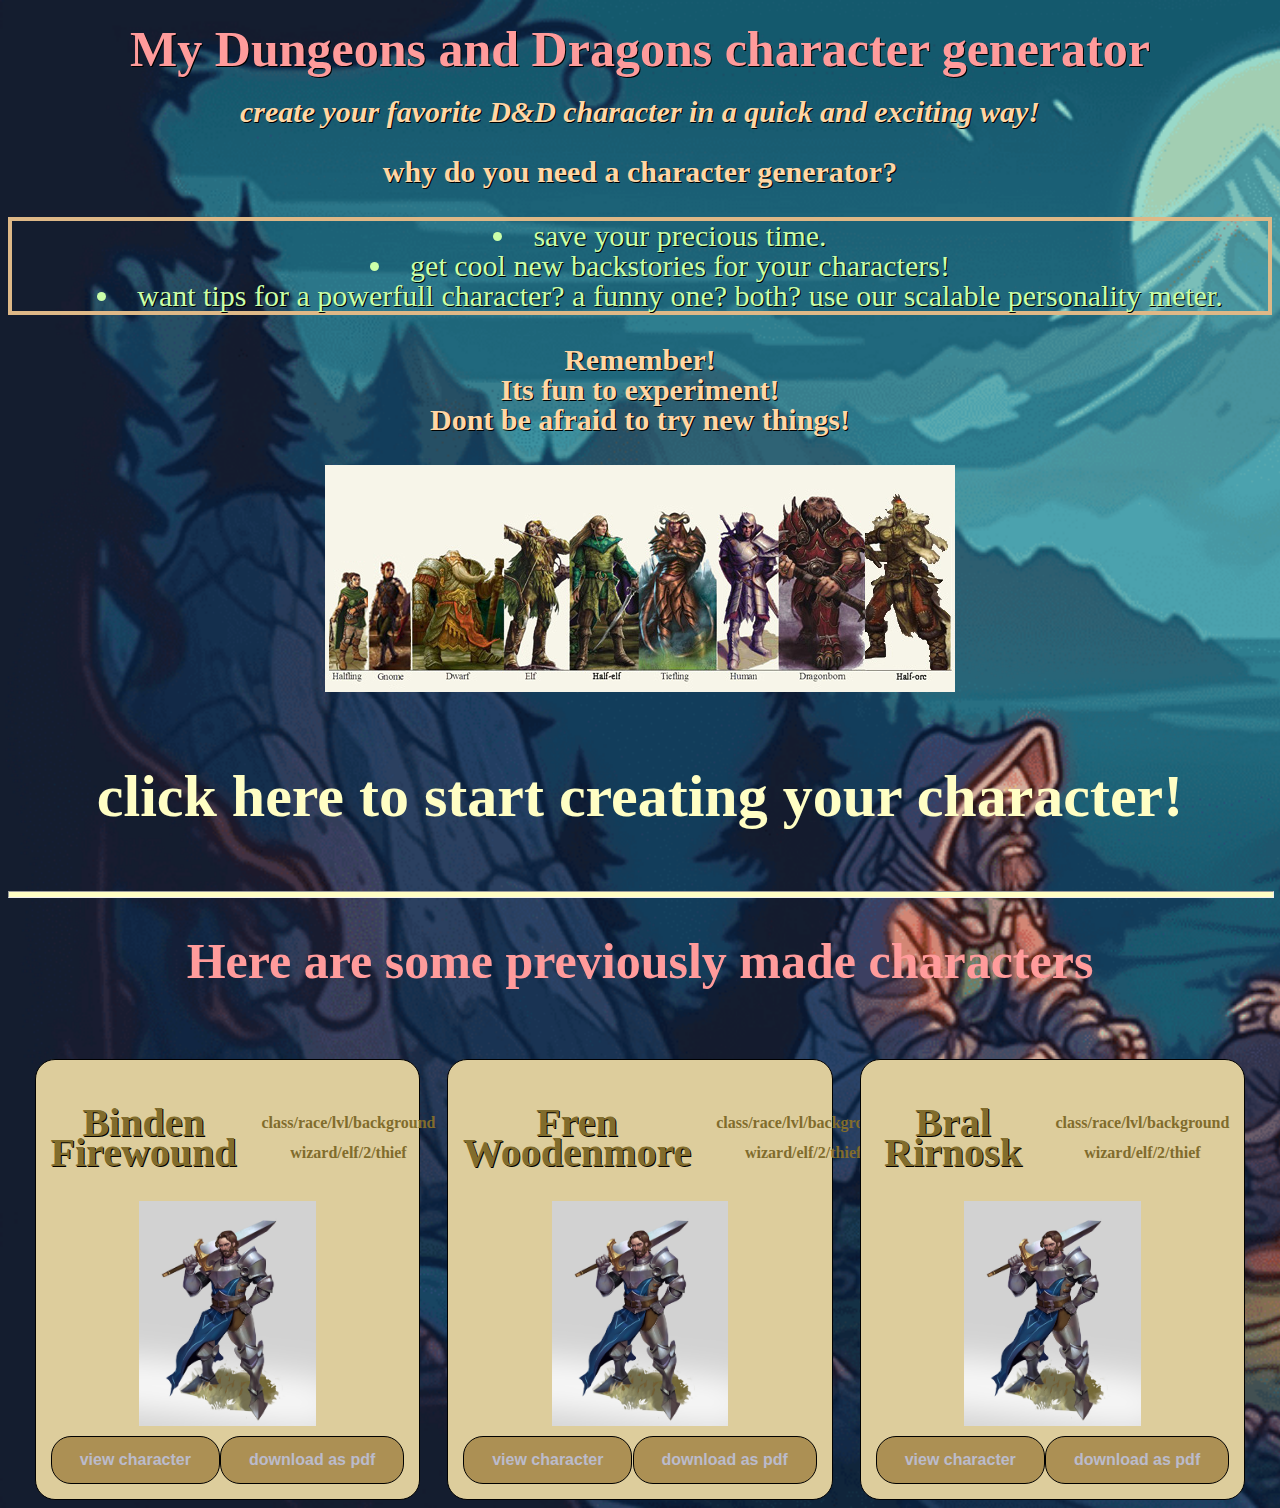
<file: index.html>
<!DOCTYPE html>
<html>
    <head>
        <link rel="stylesheet" href="styles.css">
        <title>
            MY D&D character
        </title>
    
    </head>
       
        <div>
            <h1 id="page-title">
                My<strong> Dungeons and Dragons </strong> character generator
            </h1>
             <h3><em>create your favorite D&D character in a quick and exciting way!</em>
             </h3>
        </div>
        <div>
             <h3>
                why do you need a character generator?
             </h3>
             <ol>
                <li>
                    save your precious time.
                </li>
                <li>
                    get cool new backstories for your characters!
                </li>
                <li>
                    want tips for a powerfull character? a funny one? both? use our scalable personality meter.
                </li>
             </ol>
             <h3 class="summery">
                Remember! <br> Its fun to experiment! <br> Dont be afraid to try new things!
             </h3>
        </div>
        <div>
             <img src="images/races.jpg" alt="a picture of playable races">
        </div>
        <span>
        <a href="generator.html"><p class="nicetext" id="linktostart">click here to start creating your character!</p></a>
        </span>  
        <hr class="middleline">
        <span><h1>Here are some previously made characters</h1></span>
        <br><br>
<!-- this is the character preview section -->
    <div class="char-preview-section">
        <!-- this is a single character -->
        <div class="char-preview">
            <div class="topics">
                <div class="char-name" id="title1">
                    <h2> Binden Firewound</h2>
                </div>
                <div class="char-attr">
                    <span class="attr-headline">class/race/lvl/background</span>
                    <span class="attr-values">wizard/elf/2/thief</span>
                </div>
            </div>
            <div  class="image">
                <img src="images/image1.jpg" alt="knight" width="50%">
            </div>
            <div class="footer">
                <a href="character_sheet.html">
                    <button class="char-preview-button">view character</button>
                </a>
                <button class="char-preview-button">download as pdf</button>
            </div> 
        </div>
     <!-- this is a single character -->
        <div class="char-preview">
            <div class="topics">
                <div class="char-name" id="title2">
                    <h2>Fren Woodenmore</h2>
                </div>
                <div class="char-attr">
                    <span class="attr-headline">class/race/lvl/background</span>
                    <span class="attr-values">wizard/elf/2/thief</span>
                </div>
            </div>
            <div  class="image">
                <img src="images/image1.jpg" alt="knight" width="50%">
            </div>
            <div class="footer">
                <a href="character_sheet.html">
                    <button class="char-preview-button">view character</button>
                </a>

              
                <button class="char-preview-button">download as pdf</button>
            </div>
        </div>
     <!-- this is a single character -->
        <div class="char-preview">
            <div class="topics">
                <div class="char-name" id="title3">
                    <h2>Bral Rirnosk</h2>
                </div>
                <div class="char-attr">
                    <span class="attr-headline">class/race/lvl/background</span>
                    <span class="attr-values">wizard/elf/2/thief</span>
                </div>
            </div>
            <div  class="image">
                <img src="images/image1.jpg" alt="knight" width="50%">
            </div>
            <div class="footer">
                <a href="character_sheet.html">
                    <button class="char-preview-button">view character</button>
                </a>
                <a href="">
                <button class="char-preview-button">download as pdf</button>
                </a>
            </div>
        </div>
    </div>


    <script src="generator_js.js"> </script>
    </body>

</html>
</file>
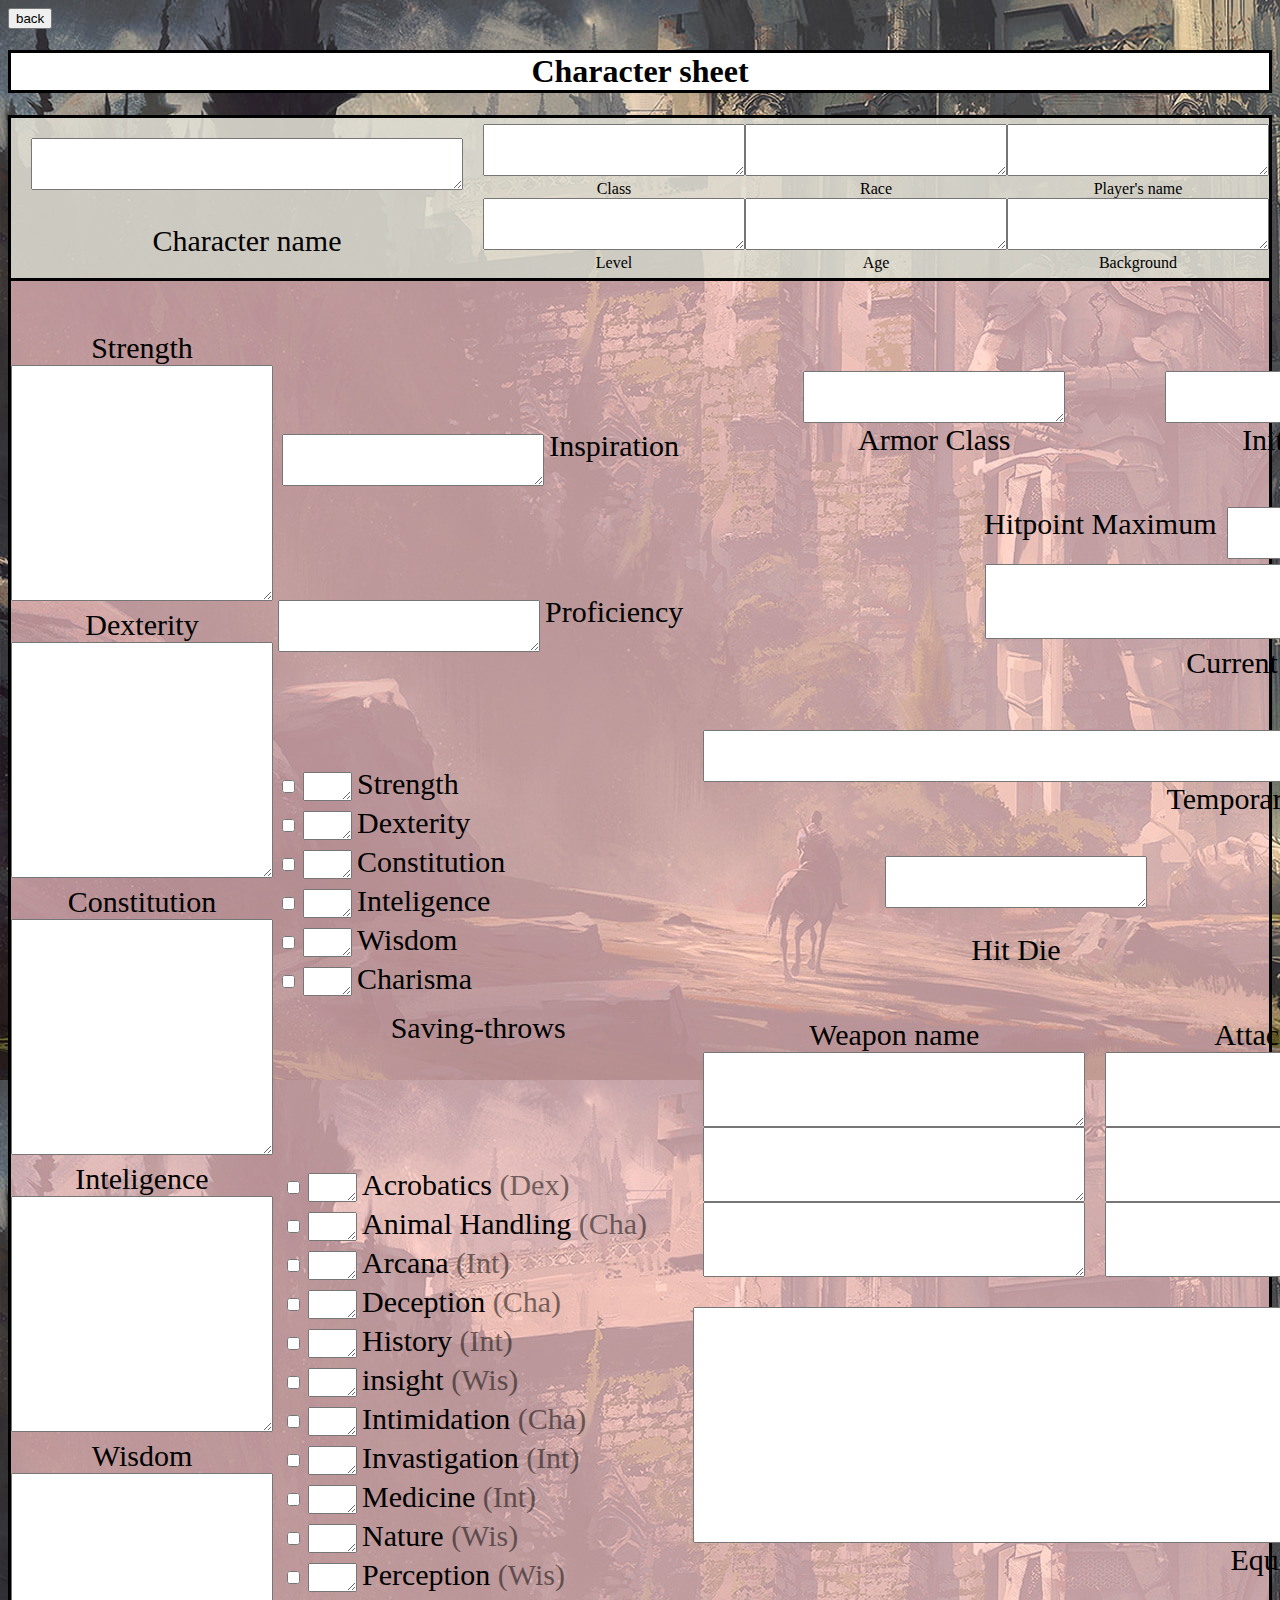
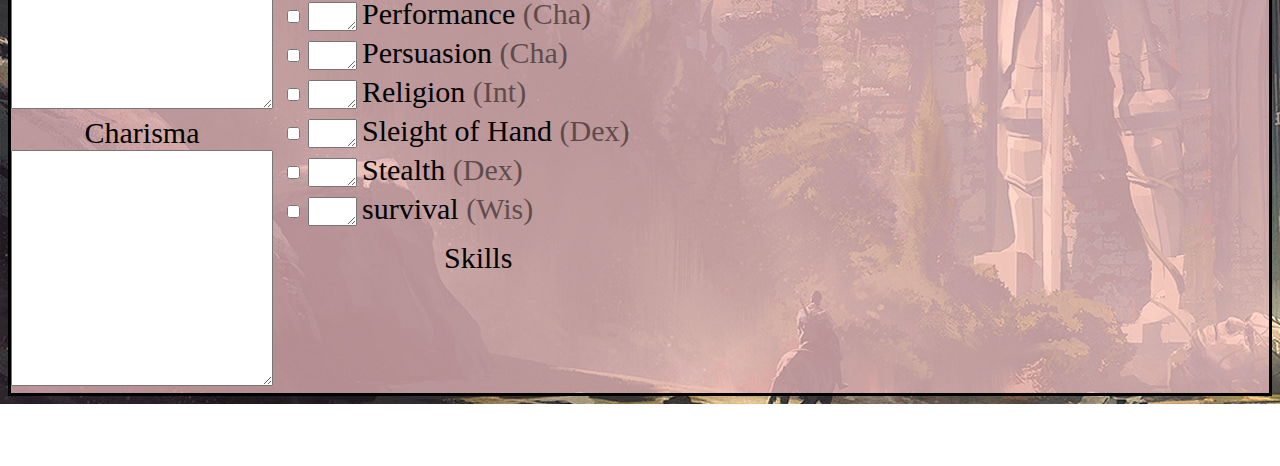
<file: character_sheet.html>
<!DOCTYPE html>
<html>
    <head>
        <link rel="stylesheet" href="styles_sheet.css">
        <title>
            character sheet
        </title>
    </head>
    <body>
        <a href="index.html">
            <button>back</button>
        </a>
        <div>
            <h1>
                Character sheet
            </h1>
        </div>
        <!-- entire sheet -->
        <div class="character-sheet">        
        <!-- this is the header -->
            <div class="header">
            <!-- this is the left section of the header -->
                <div class="char-name">
                    <textarea id="char-name"></textarea><br>
                    <label for="char-name">Character name</label>
                </div>
            <!-- this is the right section of the header -->
                <div class="char-details">
                    <div class="char-details-top">
                        <div class="char-class">
                            <textarea id="char-class"></textarea><br>
                            <label for="char-class">Class</label>
                            
                        </div>
                        <div class="char-race">
                            <textarea id="char-race"></textarea><br>
                            <label for="char-race">Race</label>
                            
                        </div>
                        <div class="player-name">
                            <textarea id="player-name"></textarea><br>
                            <label for="player-name">Player's name</label>
                            
                        </div>
                    </div>
                    <div class="char-details-bottom">
                        <div class="char-lvl">
                            <textarea id="char-lvl"></textarea><br>
                            <label for="char-lvl">Level</label>
                           
                        </div>
                        <div class="char-age">
                            <textarea id="char-age"></textarea><br>
                            <label for="char-age">Age</label>
                           
                        </div>
                        <div class="background">
                            <textarea id="background"></textarea><br>
                            <label for="Background">Background</label>
                    
                        </div>
                    </div>
                </div>
            </div>
            <!-- this is the main area of the character sheet -->
            <div class="main-sheet">
                <!-- this is the left attribute area -->
                <div class="left-attr">
                    <div class="attr">
                        <label for="str">Strength</label><br>
                        <textarea rows="10" id="Strength"></textarea>
                    </div>
                    <div class="attr">
                        <label for="dex">Dexterity</label><br>
                        <textarea rows="10" id="Dexterity"></textarea>
                    </div>
                    <div class="attr">
                        <label for="con">Constitution</label><br>
                        <textarea rows="10" id="Constitution"></textarea>
                    </div>
                    <div class="attr">
                        <label for="int">Inteligence</label><br>
                        <textarea rows="10" id="Inteligence"></textarea>
                    </div>
                    <div class="attr">
                        <label for="wis">Wisdom</label><br>
                        <textarea rows="10" id="Wisdom"></textarea>
                    </div>
                    <div class="attr">
                        <label for="cha">Charisma</label><br>
                        <textarea rows="10" id="Charisma"></textarea>
                    </div>
                </div>
                <!-- this is the middle section -->
                <div class="middle-skills">
                    <!-- this is inspiration -->
                    <div class="inspiration">
                        <div>
                        <textarea id="inspiration"></textarea>
                        </div>
                        <div>
                        <label for="inspiration">Inspiration</label>
                        </div>
                    </div>
                    <!-- this is proficiency -->
                    <div class="proficiency">
                        <div>
                            <textarea id="proficiency"></textarea>
                        </div>
                        <div>
                        <label for="proficiency">Proficiency</label>
                        </div>
                    </div>
                    <!-- this is saving throws -->
                    <div class="saving-throws">
                        <div class="save">
                            <input type="checkbox">
                            <textarea id="str-save"></textarea>
                            <label for="str-save">Strength</label>
                        </div>
                        <div class="save">
                            <input type="checkbox">
                            <textarea id="dex-save"></textarea>
                            <label for="skill">Dexterity</label>
                        </div>
                        <div class="save">
                            <input type="checkbox">
                            <textarea id="con-save"></textarea>
                            <label for="skill">Constitution</label>
                        </div>
                        <div class="save">
                            <input type="checkbox">
                            <textarea id="int-save"></textarea>
                            <label for="skill">Inteligence</label>
                        </div>
                        <div class="save">
                            <input type="checkbox">
                            <textarea id="wis-save"></textarea>
                            <label for="skill">Wisdom</label>
                        </div>
                        <div class="save">
                            <input type="checkbox">
                            <textarea id="cha-save"></textarea>
                            <label for="skill">Charisma</label>
                        </div>
                        <div class="areatitle">
                            <span>Saving-throws</span>
                        </div>
                    </div>
                    <!-- this is the skills area -->
                    <div class="skills-detail">
                        <div class="skill">
                            <input type="checkbox">
                            <textarea class="dex-skill"></textarea>
                            <label for="skill">Acrobatics <span class="saves-aftertext">(Dex)</span></label>
                        </div>
                        <div class="skill">
                            <input type="checkbox">
                            <textarea class="cha-skill"></textarea>
                            <label for="skill">Animal Handling <span class="saves-aftertext">(Cha)</span></label>
                        </div>
                        <div class="skill">
                            <input type="checkbox">
                            <textarea class="int-skill"></textarea>
                            <label for="skill">Arcana <span class="saves-aftertext">(Int)</span></label>
                        </div>
                        <div class="skill">
                            <input type="checkbox">
                            <textarea class="cha-skill"></textarea>
                            <label for="skill">Deception <span class="saves-aftertext">(Cha)</span></label>
                        </div>
                        <div class="skill">
                            <input type="checkbox">
                            <textarea class="int-skill"></textarea>
                            <label for="skill">History <span class="saves-aftertext">(Int)</span></label>
                        </div>
                        <div class="skill">
                            <input type="checkbox">
                            <textarea class="wis-skill"></textarea>
                            <label for="skill">insight <span class="saves-aftertext">(Wis)</span></label>
                        </div>
                        <div class="skill">
                            <input type="checkbox">
                            <textarea class="cha-skill"></textarea>
                            <label for="skill">Intimidation <span class="saves-aftertext">(Cha)</span></label>
                        </div>
                        <div class="skill">
                            <input type="checkbox">
                            <textarea class="int-skill"></textarea>
                            <label for="skill">Invastigation <span class="saves-aftertext">(Int)</span></label>
                        </div>
                        <div class="skill">
                            <input type="checkbox">
                            <textarea class="int-skill"></textarea>
                            <label for="skill">Medicine <span class="saves-aftertext">(Int)</span></label>
                        </div>
                        <div class="skill">
                            <input type="checkbox">
                            <textarea class="wis-skill"></textarea>
                            <label for="skill">Nature <span class="saves-aftertext">(Wis)</span></label>
                        </div>
                        <div class="skill">
                            <input type="checkbox">
                            <textarea class="wis-skill"></textarea>
                            <label for="skill">Perception <span class="saves-aftertext">(Wis)</span></label>
                        </div>
                        <div class="skill">
                            <input type="checkbox">
                            <textarea class="cha-skill"></textarea>
                            <label for="skill">Performance <span class="saves-aftertext">(Cha)</span></label>
                        </div>
                        <div class="skill">
                            <input type="checkbox">
                            <textarea class="cha-skill"></textarea>
                            <label for="skill">Persuasion <span class="saves-aftertext">(Cha)</span></label>
                        </div>
                        <div class="skill">
                            <input type="checkbox">
                            <textarea class="int-skill"></textarea>
                            <label for="skill">Religion <span class="saves-aftertext">(Int)</span></label>
                        </div>
                        <div class="skill">
                            <input type="checkbox">
                            <textarea class="dex-skill"></textarea>
                            <label for="skill">Sleight of Hand <span class="saves-aftertext">(Dex)</span></label>
                        </div>
                        <div class="skill">
                            <input type="checkbox">
                            <textarea class="dex-skill"></textarea>
                            <label for="skill">Stealth <span class="saves-aftertext">(Dex)</span></label>
                        </div>
                        <div class="skill">
                            <input type="checkbox">
                            <textarea class="wis-skill"></textarea>
                            <label for="skill">survival <span class="saves-aftertext">(Wis)</span></label>
                        </div>
                        <div class="areatitle">
                            <span>Skills</span>
                        </div>
                    </div>
                </div>
                <div class="right-details">
                    <div class="top-right-details-block">
                        <div class="AC-INIT-SPEED">
                            <div class="AC">
                                <textarea id="AC"></textarea>
                                <label for="AC">Armor Class</label>
                            </div>
                            <div class="init">
                                <textarea id="init"></textarea>
                                <label for="init">Initiative</label>
                            </div>
                            <div class="speed">
                                <textarea id="speed"></textarea>
                                <label for="speed">Speed</label>
                            </div>
                         </div>
                        <div class="hp-container">
                            <div class="maxhp">
                                <label for="maxhp">Hitpoint Maximum</label>
                                <textarea  name="" id="maxhp" cols="30" rows="2"></textarea>
                            </div>
                            <div class="currenthp">
                                <textarea name="" id="currenthp" cols="50" rows="3"></textarea>
                            </div>
                            <div class="currenthp-title">
                                <span>Current Hit Points</span>
                            </div>
                        </div>
                        <div class="temphp-container">
                            <textarea id="temphp"></textarea>
                            <span>Temporary Hit Points</span>
                        </div>
                        <div class="HD-DS">
                            <div class="HD">
                                <textarea id="HD"></textarea>
                                <span>Hit Die</span>
                            </div>
                            <div class="DS">
                                <div class="successes">
                                    <label for="successes">successes</label>
                                    <input type="checkbox">
                                    <input type="checkbox">
                                    <input type="checkbox">
                                </div>
                                <div class="failures">
                                    <label for="failures">failures</label>
                                    <input type="checkbox">
                                    <input type="checkbox">
                                    <input type="checkbox">
                                </div>
                            <span>Death Saves</span>
                            </div>
                        </div>
                        

                    </div>
                    <div class="atk-spells">
                        <div class="wepname">
                            <label for="wepname">Weapon name</label>
                            <textarea name="" id="1wep" cols="30" rows="3"></textarea>
                            <textarea name="" id="2wep" cols="30" rows="3"></textarea>
                            <textarea name="" id="3wep" cols="30" rows="3"></textarea>
                        </div>
                        <div class="atkbonus">
                            <label for="atkbonus">Attack Bonus</label>
                            <textarea name="" id="1wepatk" cols="30" rows="3"></textarea>
                            <textarea name="" id="2wepatk" cols="30" rows="3"></textarea>
                            <textarea name="" id="3wepatk" cols="30" rows="3"></textarea>
                        </div>
                        <div class="dmg-type">
                            <label for="dmg/type">Damage/Type</label>
                            <textarea name="" id="1wepdmg" cols="30" rows="3"></textarea>
                            <textarea name="" id="2wepdmg" cols="30" rows="3"></textarea>
                            <textarea name="" id="3wepdmg" cols="30" rows="3"></textarea>
                        </div>
                    </div>
                    <div class="equipment">
                        <textarea name="" id="equipment" cols="30" rows="10"></textarea>
                        <label for="equipment">Equipment</label>
                    </div>
                </div>
            </div>
        </div>

        <script src="generator_js.js"> </script>
    </body>

</html>
</file>
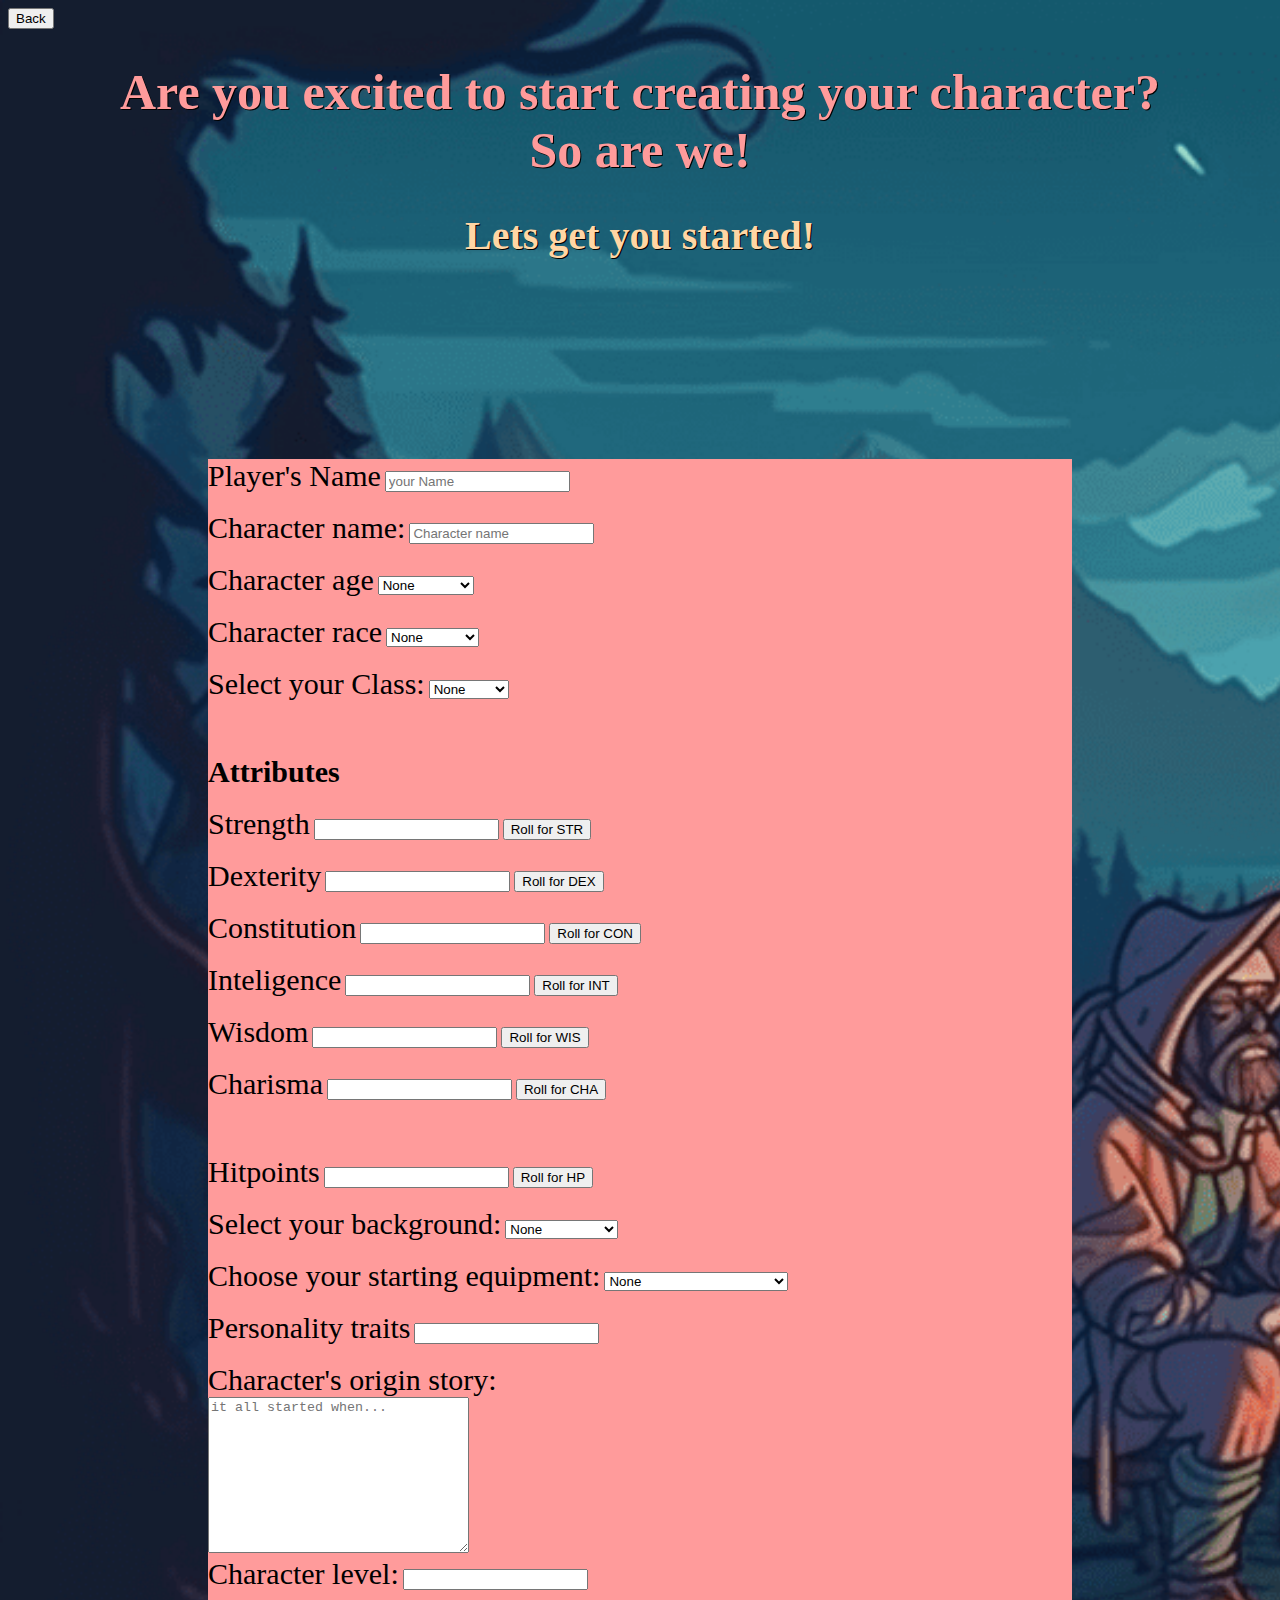
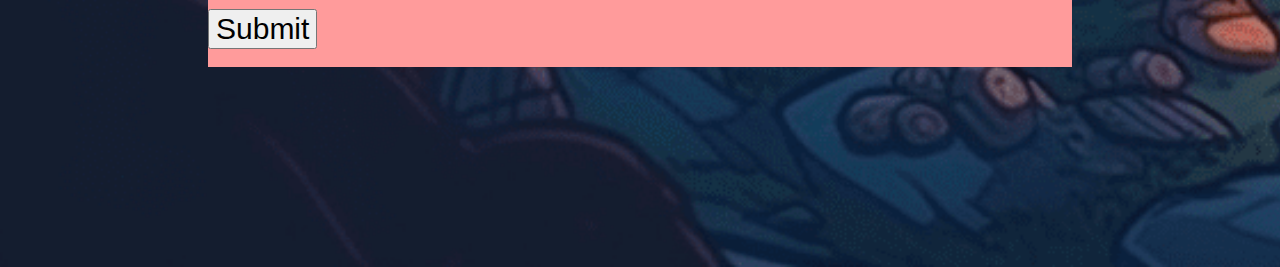
<file: generator.html>
<!DOCTYPE html>
    <html>
            <head>
                <link rel="stylesheet" href="styles.css">
                <title>
                    Character Creator
                </title>
            </head>
            <body>
                
                <a href="index.html">
               <button> Back </button>
                 </a>
                <h1 id="page-title">
                    Are you excited to start creating your character? <br> So are we!
                </h1>
                <h2>
                    Lets get you started!
                </h2>
                <!-- character creation form -->
            
                <form id="char-generator-form">
                    <label for="players-name">Player's Name</label>
                    <input type="text" id="players-name" placeholder="your Name">
                    <br><br>

                <!-- name -->
                    <label for="character_name">Character name:</label>
                    <input type="text" id="character_name" name="character_name" placeholder="Character name"  >
                    <br><br>

                <!-- age -->
                    <label for="age">Character age</label>
                    <select name="age" id="age">
                        <option value="none">None</option>
                        <option value="child">Child</option>
                        <option value="adolescent">Adolescent</option>
                        <option value="young">Young</option>
                        <option value="Grown-up">Grown-up</option>
                        <option value="middle-aged">middle-aged</option>
                        <option value="Old">Old</option>
                    </select>
                 <br><br>

                <!-- race -->
                <label for="age">Character race</label>
                <select name="race" id="race">
                    <option value="none">None</option>
                    <option value="Human">Human</option>
                    <option value="Elf">Elf</option>
                    <option value="Half-elf">Half-elf</option>
                    <option value="Gnome">Gnome</option>
                    <option value="Halfling">Halfling</option>
                    <option value="Dwarf">Dwarf</option>
                    <option value="Half-orc">Half-orc</option>
                    <option value="Dragonborn">Dragonborn</option>
                    <option value="Tiefling">Tiefling</option>
                </select>
                <br><br>
                <!-- class -->
                
                    <label for="classes">Select your Class:</label>
                    <select name="classes" id="classes">
                        <option value="none">None</option>
                        <option value="Barbarian">Barbarian</option>
                        <option value="Bard">Bard</option>
                        <option value="Cleric">Cleric</option>
                        <option value="Druid">Druid</option>
                        <option value="Fighter">Fighter</option>
                        <option value="Monk">Monk</option>
                        <option value="Paladin">Paladin</option>
                        <option value="Ranger">Ranger</option>
                        <option value="Rogue">Rogue</option>
                        <option value="Sorcerer">Sorcerer</option>
                        <option value="Warlock">Warlock</option>
                        <option value="Wizard">Wizard</option>
                    </select>
                    <br><br><br><br>
                

  <!-- Roll Attributes -->
  <label for="Attributes"><strong>Attributes</strong></label>
  <br><br>
  <!-- ROLL STR -->
  <label for="STR">Strength</label>
  <input type="number" id="STR" max="18">
  <button type="button" id="AtrButton" onclick=RollAttr('STR')>Roll for STR</button>
  <br><br>
  <!-- ROLL DEX -->
  <label for="DEX">Dexterity</label>
  <input type="number" id="DEX" max="18">
  <button type="button" id="AtrButton" onclick=RollAttr('DEX')>Roll for DEX</button>
  <br><br>
  <!-- ROLL CON -->
  <label for="CON">Constitution</label>
  <input type="number" id="CON" max="18">
  <button type="button" id="AtrButton" onclick=RollAttr('CON')>Roll for CON</button>
  <br><br>

   <!-- ROLL INT -->
   <label for="INT">Inteligence</label>
   <input type="number" id="INT" max="18">
   <button type="button" id="AtrButton" onclick=RollAttr('INT')>Roll for INT</button>
   <br><br>

    <!-- ROLL WIS -->
    <label for="WIS">Wisdom</label>
    <input type="number" id="WIS" max="18">
    <button type="button" id="AtrButton" onclick=RollAttr('WIS')>Roll for WIS</button>
    <br><br>

    <!-- ROLL CHA -->
    <label for="CHA">Charisma</label>
    <input type="number" id="CHA" max="18">
    <button type="button" id="AtrButton" onclick=RollAttr('CHA')>Roll for CHA</button>
    <br><br><br><br>
    
    <!-- Roll Hp -->
    <label for=""hitpoints">Hitpoints</label>
    <input type="text" id="hp" readonly>
    <button type="button" id="HpButton" onclick=HPDiceroll(12,1)>Roll for HP</button>
    <br><br>            

                <!-- background -->
                    <label for="background">Select your background:</label>
                    <select name="background" id="background">
                        <option value="none">None</option>
                        <option value="Acolyte">Acolyte</option>
                        <option value="Anthropologist">Anthropologist</option>
                        <option value="Archaelogist">Archaelogist</option>
                        <option value="Adopted">Adopted</option>
                        <option value="Astral Drifter">Astral Drifter</option>
                        <option value="Criminal/spy">Criminal/spy</option>
                        <option value="Entertainer">Entertainer</option>
                        <option value="Folk Hero">Folk Hero</option>
                        <option value="Gladiator">Gladiator</option>
                        <option value="Guild Merchant">Guild Merchant</option>
                        <option value="Hermit">Hermit</option>
                        <option value="Knight">Knight</option>
                        <option value="Noble">Noble</option>
                        <option value="Outlander">Outlander</option>
                        <option value="Pirate">Pirate</option>
                        <option value="Sage">Sage</option>
                        <option value="Sailor">Sailor</option>
                        <option value="Soldier">Soldier</option>
                        <option value="Urchin">Urchin</option>
                    </select>
                    <br><br>


                <!-- Equipment packs -->
                <label for="Equipment packs">Choose your starting equipment:</label>
                    <select name="EquipmentStart" id="EquipmentStart">
                        <option value="none">None</option>
                        <option value="Burglar's">Burglar's Pack (16 gp)</option>
                        <option value="Diplomat's">Diplomat's Pack (39 gp)</option>
                        <option value="Dungeoneer's">Dungeoneer's Pack (12 gp)</option>
                        <option value="Entertainer's">Entertainer's Pack (40 gp)</option>
                        <option value="Explorer's">Explorer's Pack (10 gp)</option>
                        <option value="Priest's">Priest's Pack (19 gp)</option>
                        <option value="Scholar's">Scholar's Pack (40 gp)</option>
                    </select>    
                    <br><br>

                

                <!-- personality -->
                <label for="personality">Personality traits</label>
                <input type="text">
                <br><br>

              
               <!--origin -->
               
               <label for="custom_backstory">Character's origin story:</label><br>
               <textarea name="custom_backstory" id="origin" cols="30" rows="10" placeholder="it all started when..."></textarea>
               <br>
               <!-- char lvl -->
               <label for="character_lvl">Character level:</label>
               <input type="number" min=" 1" max="20" id="lvl">
               <br><br>

                <!-- submit -->
                <input type="submit" placeholder="submit">
                <br><br>
                


                </form>    
                
                <script src="generator_js.js"> </script>
            </body>
            
    </html>
</file>
<file: styles.css>
body {
	background-image: url("images/background2.jpg");
	background-size: cover;
	/* background-color: #070A52; */
	text-shadow: black 1px 1px;
}
.middleline {
	height: 5px;
	background-color: #fffec4;
	width: 100%;
}
a {
	text-decoration: none;
}
p {
	color: #fffec4;
	font-size: 60px;
}
h1 {
	font-size: 50px;
	text-align: center;
	color: #ff9b9b;
}
h3 {
	text-align: center;
	font-size: 30px;
	color: #ffd6a5;
}
h2 {
	font-size: 40px;
	text-align: center;
	color: #ffd6a5;
}
div {
	line-height: 30px;
	text-align: center;
}
ol {
	color: #cbffa9;
	text-align: center;
	font-size: 30px;
	/* border-width: 4px;
    border-style: solid;
    border-color: crimson; */
	border: 4px solid burlywood;
}
li {
	list-style: disc inside;
}
span {
	text-align: center;
	color: #816c2c;
	text-shadow: none;
	font-weight: bold;
}
form {
	background-color: #ff9b9b;
	margin: 200px;
}
label {
	text-shadow: none;
	font-size: 30px;
}
input[type="submit"] {
	color: black;
	font-size: 30px;
}

.char-preview-section {
	display: flex;
	justify-content: space-evenly;
	flex-direction: row;
}

.char-preview {
	border: solid black 1px;
	border-radius: 20px;
	background-color: #ddcd9c;
	display: flex;
	justify-content: center;
	flex-direction: column;
	width: 28%;
	padding: 15px;
}
.char-name h2 {
	color: #816c2c;
}

.topics {
	display: flex;
	justify-content: space-evenly;
	flex-direction: row;
	gap: 25px;
}

.char-attr {
	display: flex;
	justify-content: center;
	flex-direction: column;
}

.footer {
	display: flex;
	flex-direction: row;
	justify-content: space-evenly;
}

.char-preview-button {
	color: #bbbbcb;
	/* width: 300px; */
	font-weight: bold;
	border: solid black 1px;
	border-radius: 20px;
	background-color: #ac9054;
	padding: 14px 28px;
	font-size: 16px;
	cursor: pointer;
	text-align: center;
}
</file>
<file: styles_sheet.css>
body {
    background-image: url("images/background3.jpg");
    /* background-repeat: no-repeat; */

}


h1 {
    
    background-color: white;
    text-align: center;
    /* opacity: 0.7; */
    border: black 3px solid;
}
.character-sheet {
    border: 3px solid black;
    background-color: rgba(255, 202, 204, 0.671); 

}
.character-sheet textarea {
 
    font-size: 20px;
    text-align: center;
    font-weight: bold;
}
.header {
    display: flex;
    border-bottom: 3px solid black;
    background-color: rgba(212, 226, 212, 0.671);
    justify-content: space-evenly;
    flex-direction: row;
    margin-bottom: 50px;

}
.char-name {
    display: flex;
    justify-content: center;
    flex-direction: column;
    text-align: center;
    flex:1;
    font-size: 30px;
    padding: 20px;
}
.char-details {
    display: flex;
    justify-content: center;
    flex-direction: column;
    text-align: center;
    flex: 1;
}
.char-details-top {
    display: flex;
    justify-content: space-evenly;
    flex-direction: row;
}

.char-details-bottom {
    display: flex;
    justify-content: space-evenly;
    flex-direction: row;
}
.main-sheet {
    display: flex;
    flex-direction: row;
    justify-content: space-evenly;
    /* border: 3px black solid; */
   
}
.left-attr {
    display: flex;
    flex-direction: column;
    justify-content: space-evenly;
    text-align: center;
    font-size: 30px;
    
}
.middle-skills {
    display: flex;
    flex-direction: column;
    justify-content: space-evenly;
    /* text-align: right; */
}

.middle-skills textarea {
    margin: 5px;
}

.inspiration {

    display: flex;
    flex-direction: row;
    justify-content: center;
 
    font-size: 30px;
}
.proficiency {
    display: flex;
    flex-direction: row;
    justify-content: center;
    font-size: 30px;
}
.saving-throws {
    display: flex;
    flex-direction: column;
    justify-content: space-evenly;
    /* border: 1px solid black; */
    padding: 5px;
}



.save {
    display: flex;
    flex-direction: row;
    font-size: 30px;


}
.save textarea {
    width: 43px; height: 23px;
}

.areatitle {
    display: flex;
    flex-direction: row;
    justify-content: space-evenly;
    font-size: 30px;
    text-align: center;
    margin: 10px;
}
.skills-detail {
    display: flex;
    flex-direction: column;
    justify-content: space-evenly;
    margin: 10px;
    /* border: 1px black solid; */
}
.skill
{
    display: flex;
    flex-direction: row;
    font-size: 30px;
}

.skill textarea {
  
    width: 43px; height: 23px;
    
}

.right-details {
    display: flex;
    flex-direction: column;
    font-size: 30px;
    /* justify-content: space-evenly; */
}
.top-right-details-block {
    display: flex;
    flex-direction: column;

}
.AC-INIT-SPEED {
    display: flex;
    flex-direction: row;
    justify-content: space-evenly;
    font-size: 30px;
    margin-bottom: 30px;
    margin: 30px;
    /* border: 1px solid black; */
}
.AC {
    display: flex;
    flex-direction: column;
    text-align: center;
    margin: 10px;
}
.init {
    display: flex;
    flex-direction: column;
    text-align: center;
    margin: 10px;
}
.speed {
    display: flex;
    flex-direction: column;
    text-align: center;
    margin: 10px;
}
.hp-container {
    display: flex;
    flex-direction: column;
    text-align: center;
    /* border: 1px black solid; */
    margin-bottom: 30px;
}
.maxhp {
    display: flex;
    flex-direction: row;
    text-align: center;
    justify-content: center;
    margin-bottom: 5px;
    margin-top: 10px;
    text-align: center;
}
.maxhp label {
    margin-right: 10px;
}
.temphp-container {
    display: flex;
    flex-direction: column;
    justify-content: center;
    text-align: center;
    /* border: 1px solid black; */
    margin: 10px;
    padding: 10px;
}

.HD-DS {
    display: flex;
    flex-direction: row;
    /* border: 1px solid black; */
    margin: 10px;
    padding: 10px;
    text-align: center;
    justify-content: space-around;

}
.HD {
    display: flex;
    flex-direction: column;
}
.HD span {
    margin-top: 25px;
}
.DS {
    display: flex;
    flex-direction: column;
    justify-content: space-evenly;
}
.failures {
    margin: 10px;
}
.atk-spells {
    display: flex;
    flex-direction: row;
    text-align: center;
    /* border: 1px black solid; */
    padding: 10px;
}
.wepname {
    display: flex;
    flex-direction: column;
    margin: 10px;
}
.atkbonus {
    display: flex;
    flex-direction: column;
    margin: 10px;
}
.dmg-type {
    display: flex;
    flex-direction: column;
    margin: 10px;
}
.equipment {
    display: flex;
    flex-direction: column;
    text-align: center;
    margin: 10px;
}
.saves-aftertext {
    opacity: 0.5;
}
</file>
